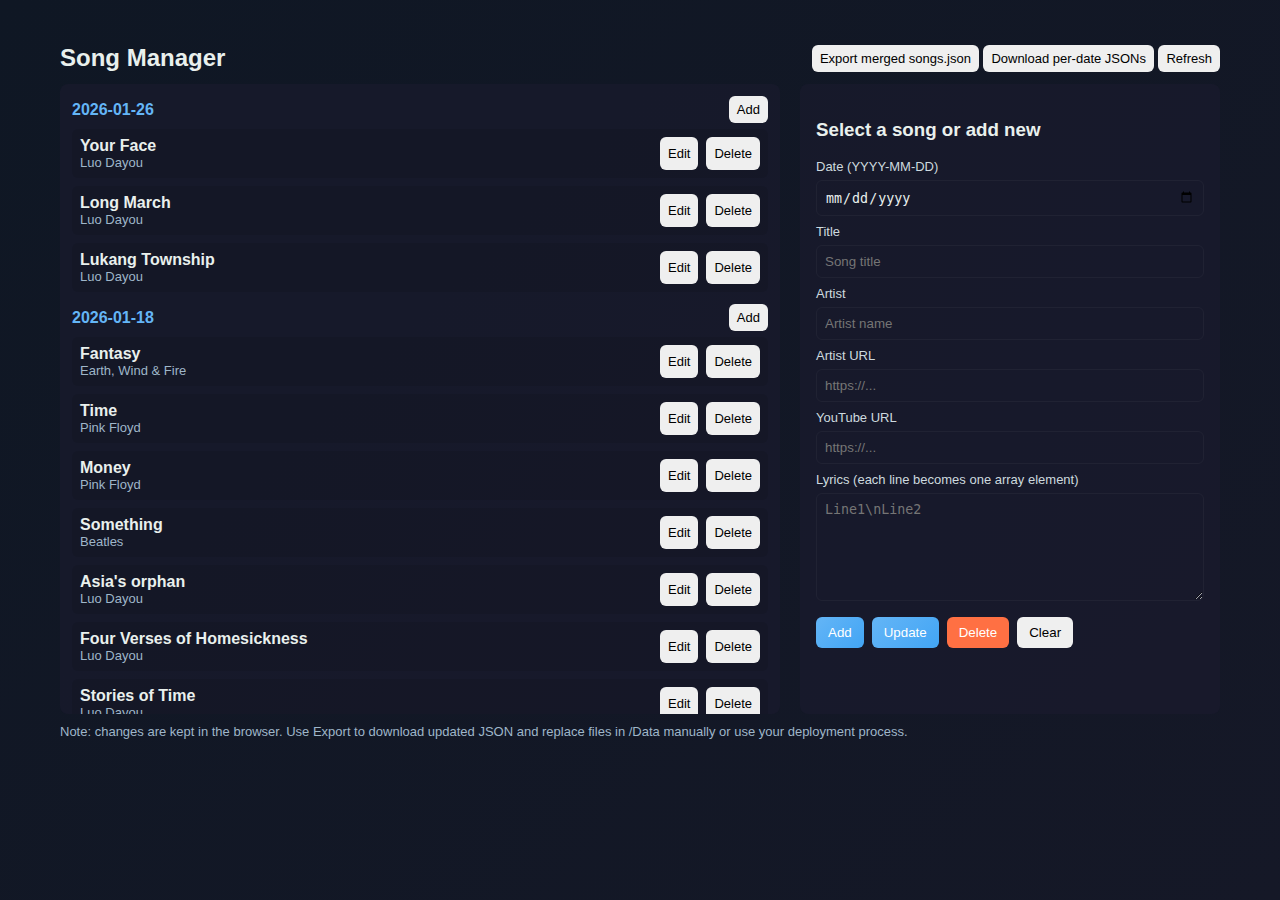
<file: manage.html>
<!doctype html>
<html lang="en">
<head>
  <meta charset="utf-8" />
  <meta name="viewport" content="width=device-width, initial-scale=1" />
  <title>Manage Songs</title>
  <link rel="stylesheet" href="CSS/style.css">
  <style>
    /* Minimal overrides for manage UI */
    .manage-wrapper { max-width: 1200px; margin: 24px auto; padding: 20px; }
    .manage-header { display:flex; justify-content:space-between; align-items:center; margin-bottom:12px; }
    .manage-grid { display:flex; gap:20px; }
    .manage-list { flex:1; max-height:70vh; overflow:auto; padding:12px; background: rgba(26,26,46,0.6); border-radius:8px; }
    .manage-list .date-group { margin-bottom:12px; }
    .manage-list .date-title { font-weight:700; color:var(--accent); margin-bottom:6px; display:flex; justify-content:space-between; align-items:center; }
    .manage-list .song-row { display:flex; justify-content:space-between; gap:8px; padding:8px; background: rgba(0,0,0,0.08); border-radius:6px; margin-bottom:8px; }
    .manage-form { width:420px; padding:16px; background: rgba(26,26,46,0.6); border-radius:8px; }
    .manage-form label { display:block; margin-top:8px; font-size:13px; color:#cdd9df; }
    .manage-form input, .manage-form textarea, .manage-form select { width:100%; padding:8px; margin-top:6px; border-radius:6px; border:1px solid rgba(255,255,255,0.04); background:transparent; color:inherit; }
    .manage-actions { display:flex; gap:8px; margin-top:12px; }
    .btn { padding:8px 12px; border-radius:6px; border:none; cursor:pointer; }
    .btn.primary { background: linear-gradient(135deg,#64b5f6 0%,#42a5f5 100%); color:#fff; }
    .btn.warn { background:#ff7043; color:#fff; }
    .small { font-size:13px; padding:6px 8px; }
    
    /* Mobile Responsive Styles */
    @media (max-width: 900px) {
      .manage-wrapper { padding: 16px; margin: 16px auto; }
      .manage-header { flex-direction: column; gap: 12px; align-items: stretch; }
      .manage-header > div { display: flex; flex-wrap: wrap; gap: 8px; }
      .manage-header .btn { flex: 1; min-width: 120px; }
      .manage-grid { flex-direction: column; }
      .manage-form { width: 100%; }
      .manage-list { max-height: 50vh; }
    }
    
    @media (max-width: 600px) {
      .manage-wrapper { padding: 12px; margin: 12px auto; }
      .manage-header h2 { font-size: 20px; }
      .manage-header .btn { font-size: 12px; padding: 8px 10px; min-width: 100px; }
      .manage-list { padding: 10px; }
      .manage-form { padding: 12px; }
      .manage-form h3 { font-size: 16px; }
      .manage-actions { flex-direction: column; }
      .manage-actions .btn { width: 100%; }
      .song-row { flex-direction: column; gap: 6px; }
    }
  </style>
</head>
<body>
  <div class="main-wrapper manage-wrapper">
    <div class="manage-header">
      <h2 style="margin:0">Song Manager</h2>
      <div>
        <button id="btn-export-merged" class="btn small">Export merged songs.json</button>
        <button id="btn-export-perdate" class="btn small">Download per-date JSONs</button>
        <button id="btn-refresh" class="btn small">Refresh</button>
      </div>
    </div>

    <div class="manage-grid">
      <div class="manage-list" id="manage-list">
        <!-- populated dynamically -->
      </div>

      <div class="manage-form" id="manage-form">
        <h3 id="form-title">Select a song or add new</h3>
        <label for="form-date">Date (YYYY-MM-DD)</label>
        <input id="form-date" type="date">

        <label for="form-title-input">Title</label>
        <input id="form-title-input" type="text" placeholder="Song title">

        <label for="form-artist-input">Artist</label>
        <input id="form-artist-input" type="text" placeholder="Artist name">

        <label for="form-artist-url">Artist URL</label>
        <input id="form-artist-url" type="url" placeholder="https://...">

        <label for="form-youtube">YouTube URL</label>
        <input id="form-youtube" type="url" placeholder="https://...">

        <label for="form-lyrics">Lyrics (each line becomes one array element)</label>
        <textarea id="form-lyrics" rows="6" placeholder="Line1\nLine2"></textarea>

        <div class="manage-actions">
          <button id="btn-add" class="btn primary">Add</button>
          <button id="btn-update" class="btn primary">Update</button>
          <button id="btn-delete" class="btn warn">Delete</button>
          <button id="btn-clearform" class="btn">Clear</button>
        </div>
      </div>
    </div>

    <p style="margin-top:10px;color:#9fb6c9;font-size:13px">Note: changes are kept in the browser. Use Export to download updated JSON and replace files in /Data manually or use your deployment process.</p>
  </div>

  <script>
    let indexList = [];
    let dateFiles = {}; // key: filename -> data object
    let songsByDate = {}; // key: YYYY-MM-DD -> array of songs
    let selected = { date: null, idx: null };

    function normalizeToISO(dateStr) {
      if (!dateStr) return null;
      if (/\d{4}\.\d{1,2}\.\d{1,2}/.test(dateStr)) return dateStr.replace(/\./g, '-');
      return dateStr;
    }

    function findFileForDate(date) {
      // find indexList entry matching date exactly
      for (const f of indexList) {
        if (f.date === date) return f.file;
      }
      // fallback: try to find file name containing date
      for (const f of indexList) {
        if (f.file && f.file.indexOf(date) !== -1) return f.file;
      }
      return null;
    }

    async function loadIndexAndFiles() {
      indexList = [];
      dateFiles = {};
      songsByDate = {};
      try {
        const idxResp = await fetch('./Data/index.json');
        if (!idxResp.ok) throw new Error('Failed to load index.json');
        const idx = await idxResp.json();
        indexList = Array.isArray(idx.files) ? idx.files : [];

        const fetches = indexList.map(f => fetch('./Data/' + f.file).then(r => ({ r, meta: f })).catch(e => ({ error: e, meta: f })));
        const results = await Promise.all(fetches);
        for (const res of results) {
          if (res.error) { console.warn('fetch error', res.meta.file); continue; }
          if (!res.r.ok) { console.warn('http error', res.meta.file, res.r.status); continue; }
          const data = await res.r.json();
          const fname = res.meta.file;
          dateFiles[fname] = data;
          const date = data.date || res.meta.date || '';
          (data.songs || []).forEach(s => {
            if (!s.date) s.date = date;
            if (!songsByDate[s.date]) songsByDate[s.date] = [];
            songsByDate[s.date].push(s);
          });
        }
        renderManageList();
      } catch (err) {
        console.error('Failed to load index/date files:', err);
        // try merged songs.json as fallback
        try {
          const resp = await fetch('./Data/songs.json');
          if (resp.ok) {
            const data = await resp.json();
            (data.songs || []).forEach(s => {
              const d = normalizeToISO(s.date) || s.date || 'unknown';
              if (!songsByDate[d]) songsByDate[d] = [];
              if (!s.date) s.date = d;
              songsByDate[d].push(s);
            });
            renderManageList();
            return;
          }
        } catch (e) {
          console.warn('Merged fallback failed', e);
        }
        // give up quietly
        const container = document.getElementById('manage-list');
        container.innerHTML = '<div style="padding:12px;color:#f0ad4e">Cannot load Data files. Please ensure Data/index.json exists or use Export/Upload workflow.</div>';
      }
    }

    function renderManageList() {
      const container = document.getElementById('manage-list');
      container.innerHTML = '';
      const dates = Object.keys(songsByDate).sort((a,b)=> a<b?1:-1);
      dates.forEach(d => {
        const group = document.createElement('div');
        group.className = 'date-group';
        const title = document.createElement('div');
        title.className = 'date-title';
        title.innerHTML = `<span>${d}</span><button class="btn small" data-date="${d}">Add</button>`;
        group.appendChild(title);
        const addBtn = title.querySelector('button');
        addBtn.onclick = () => { openFormForNew(d); };

        songsByDate[d].forEach((s, i) => {
          const row = document.createElement('div');
          row.className = 'song-row';
          const left = document.createElement('div');
          left.style.flex = '1';
          left.innerHTML = `<strong>${s.title || '(no title)'}</strong><div style='color:#9fb6c9;font-size:13px'>${s.artist||''}</div>`;
          const right = document.createElement('div');
          right.style.display='flex'; right.style.gap='8px';
          const edit = document.createElement('button'); edit.className='btn small'; edit.textContent='Edit';
          edit.onclick = () => openFormForEdit(d, i);
          const del = document.createElement('button'); del.className='btn small'; del.textContent='Delete';
          del.onclick = () => { if(confirm('Delete this song?')) { deleteSong(d,i); } };
          right.appendChild(edit); right.appendChild(del);
          row.appendChild(left); row.appendChild(right);
          group.appendChild(row);
        });

        container.appendChild(group);
      });
    }

    function openFormForEdit(date, idx) {
      selected.date = date; selected.idx = idx;
      const song = songsByDate[date][idx];
      document.getElementById('form-title').textContent = 'Edit Song';
      document.getElementById('form-date').value = date;
      document.getElementById('form-title-input').value = song.title || '';
      document.getElementById('form-artist-input').value = song.artist || '';
      document.getElementById('form-artist-url').value = song.artistUrl || '';
      document.getElementById('form-youtube').value = song.youtubeUrl || '';
      document.getElementById('form-lyrics').value = Array.isArray(song.lyrics) ? song.lyrics.join('\n') : (song.lyrics||'');
    }

    function openFormForNew(date) {
      selected.date = date; selected.idx = null;
      document.getElementById('form-title').textContent = 'Add New Song';
      document.getElementById('form-date').value = date;
      document.getElementById('form-title-input').value = '';
      document.getElementById('form-artist-input').value = '';
      document.getElementById('form-artist-url').value = '';
      document.getElementById('form-youtube').value = '';
      document.getElementById('form-lyrics').value = '';
    }

    function clearForm() {
      selected.date = null; selected.idx = null;
      document.getElementById('form-title').textContent = 'Select a song or add new';
      document.getElementById('form-date').value = '';
      document.getElementById('form-title-input').value = '';
      document.getElementById('form-artist-input').value = '';
      document.getElementById('form-artist-url').value = '';
      document.getElementById('form-youtube').value = '';
      document.getElementById('form-lyrics').value = '';
    }

    function addSongFromForm() {
      const date = document.getElementById('form-date').value;
      if (!date) { alert('Please choose a date.'); return; }
      const confirmAdd = confirm('Add this song?');
      if (!confirmAdd) return;
      const song = {
        title: document.getElementById('form-title-input').value || 'Untitled',
        artist: document.getElementById('form-artist-input').value || '',
        artistUrl: document.getElementById('form-artist-url').value || '',
        youtubeUrl: document.getElementById('form-youtube').value || '',
        lyrics: document.getElementById('form-lyrics').value.split('\n').map(l=>l.trim()).filter(Boolean),
        date: date
      };
      if (!songsByDate[date]) songsByDate[date] = [];
      songsByDate[date].push(song);
      // also update dateFiles: find file or create one in-memory
      let fname = findFileForDate(date);
      if (!fname) {
        fname = `${date}.json`;
        dateFiles[fname] = { date: date, songs: [] };
        indexList.push({ date: date, file: fname });
      }
      dateFiles[fname].songs = dateFiles[fname].songs || [];
      dateFiles[fname].songs.push(song);
      renderManageList();
      clearForm();
    }

    function updateSongFromForm() {
      if (!selected.date || selected.idx == null) { alert('No song selected to update.'); return; }
      const confirmUpdate = confirm('Apply update to this song?');
      if (!confirmUpdate) return;
      const date = document.getElementById('form-date').value;
      const song = songsByDate[selected.date][selected.idx];
      song.title = document.getElementById('form-title-input').value || song.title;
      song.artist = document.getElementById('form-artist-input').value || song.artist;
      song.artistUrl = document.getElementById('form-artist-url').value || song.artistUrl;
      song.youtubeUrl = document.getElementById('form-youtube').value || song.youtubeUrl;
      song.lyrics = document.getElementById('form-lyrics').value.split('\n').map(l=>l.trim()).filter(Boolean);
      // update dateFiles: remove from old file and add to target file
      const oldDate = selected.date;
      let oldF = findFileForDate(oldDate);
      if (oldF && dateFiles[oldF] && Array.isArray(dateFiles[oldF].songs)) {
        // find same song object reference by title+artist fallback
        const idxInFile = dateFiles[oldF].songs.findIndex(s => s.title === (song.title) && (s.artist === song.artist));
        if (idxInFile >= 0) dateFiles[oldF].songs.splice(idxInFile,1);
      }
      if (date !== oldDate) {
        // move to new date in songsByDate
        songsByDate[oldDate].splice(selected.idx,1);
        if (!songsByDate[date]) songsByDate[date] = [];
        song.date = date;
        songsByDate[date].push(song);
      }
      // add to file for new date
      let newF = findFileForDate(date);
      if (!newF) {
        newF = `${date}.json`;
        dateFiles[newF] = { date: date, songs: [] };
        indexList.push({ date: date, file: newF });
      }
      dateFiles[newF].songs = dateFiles[newF].songs || [];
      dateFiles[newF].songs.push(song);

      renderManageList();
      clearForm();
    }

    function deleteSong(date, idx) {
      const confirmDelete = confirm('Delete this song permanently from current session?');
      if (!confirmDelete) return;
      const song = songsByDate[date][idx];
      // remove from songsByDate
      songsByDate[date].splice(idx,1);
      if (songsByDate[date].length === 0) delete songsByDate[date];
      // remove from corresponding dateFiles entry if exists
      const fname = findFileForDate(date);
      if (fname && dateFiles[fname] && Array.isArray(dateFiles[fname].songs)) {
        const i = dateFiles[fname].songs.findIndex(s => s.title === song.title && s.artist === song.artist);
        if (i >= 0) dateFiles[fname].songs.splice(i,1);
      }
      renderManageList();
      clearForm();
    }

    function exportMergedJSON() {
      const merged = { songs: [] };
      Object.keys(songsByDate).forEach(d => {
        songsByDate[d].forEach(s => {
          merged.songs.push(s);
        });
      });
      const blob = new Blob([JSON.stringify(merged, null, 2)], {type: 'application/json'});
      const url = URL.createObjectURL(blob);
      const a = document.createElement('a');
      a.href = url;
      a.download = 'songs-merged.json';
      document.body.appendChild(a);
      a.click();
      a.remove();
      URL.revokeObjectURL(url);
    }

    function downloadPerDateFiles() {
      Object.keys(dateFiles).forEach(fname => {
        const obj = dateFiles[fname];
        const blob = new Blob([JSON.stringify(obj, null, 2)], {type: 'application/json'});
        const url = URL.createObjectURL(blob);
        const a = document.createElement('a');
        a.href = url;
        a.download = fname;
        document.body.appendChild(a);
        a.click();
        a.remove();
        URL.revokeObjectURL(url);
      });
    }

    document.getElementById('btn-refresh').onclick = loadIndexAndFiles;
    document.getElementById('btn-export-merged').onclick = exportMergedJSON;
    document.getElementById('btn-export-perdate').onclick = downloadPerDateFiles;
    document.getElementById('btn-add').onclick = addSongFromForm;
    document.getElementById('btn-update').onclick = updateSongFromForm;
    document.getElementById('btn-delete').onclick = () => { if(selected.date!=null && selected.idx!=null){ if(confirm('Delete selected?')) deleteSong(selected.date, selected.idx);} };
    document.getElementById('btn-clearform').onclick = clearForm;

    // initial load
    loadIndexAndFiles();
  </script>
</body>
</html>
</file>
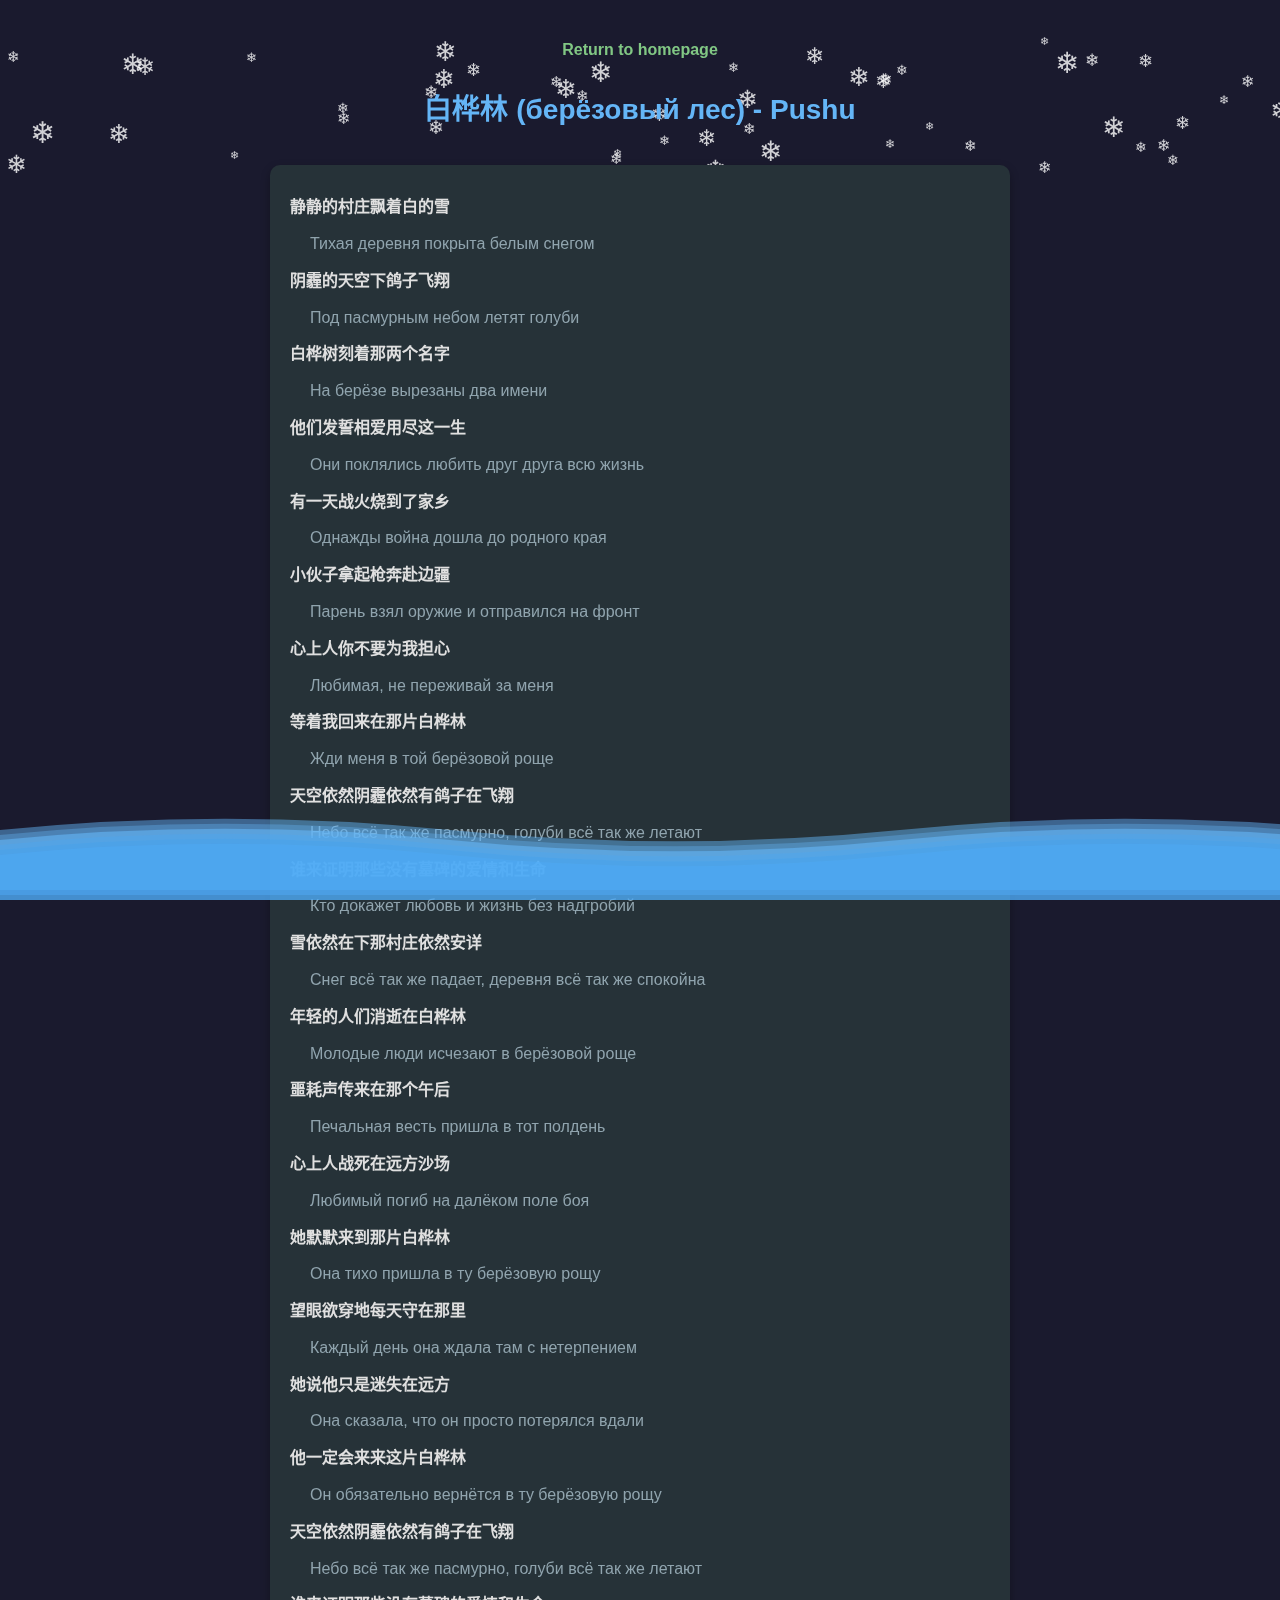
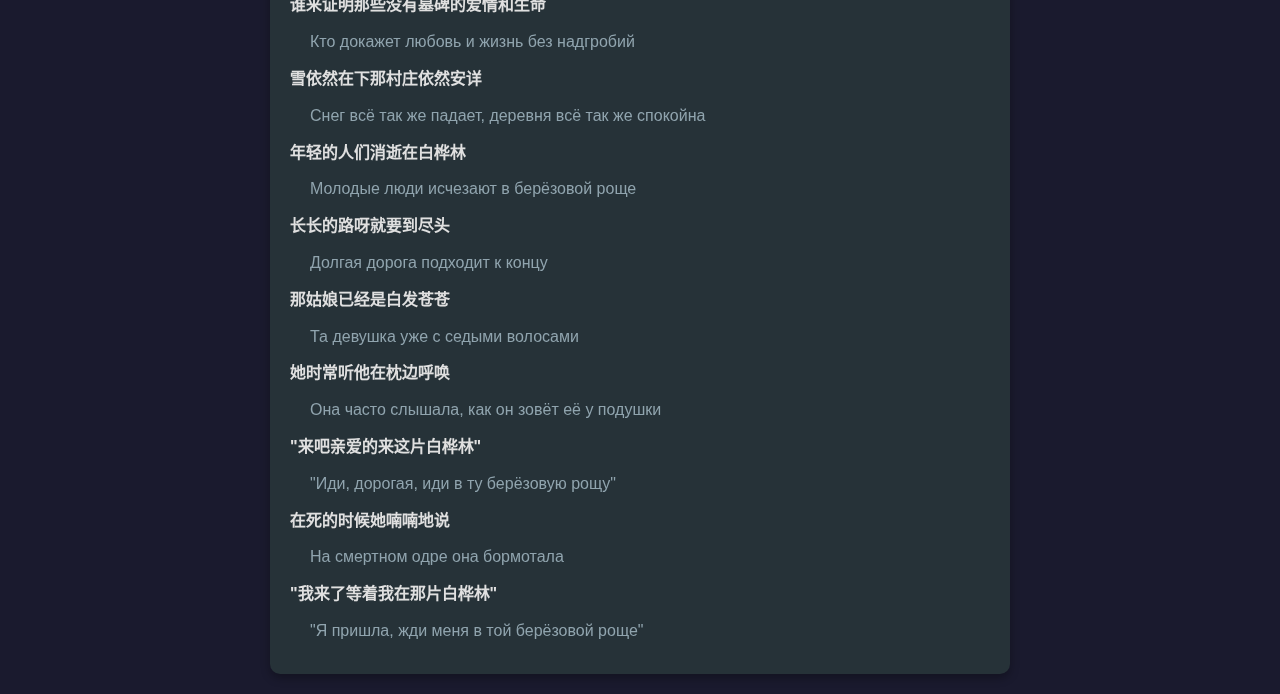
<file: Lyrics/2025111801.html>
<!DOCTYPE html>
<html lang="zh-CN">
<head>
    <meta charset="UTF-8">
    <meta name="viewport" content="width=device-width, initial-scale=1.0">
    <title>白桦林 - Pushu</title>
    <link rel="stylesheet" href="../CSS/lyrics-style.css">
</head>
<body>

    <!-- 雪花容器 -->
    <div class="snow-container" id="snow-container"></div>

    <div class="content">
        <p class="back-link"><a href="../index.html">Return to homepage</a></p>

        <h1>白桦林 (берёзовый лес) - Pushu</h1>

        <div class="lyrics">
            <p>静静的村庄飘着白的雪</p>
            <p>Тихая деревня покрыта белым снегом</p>

            <p>阴霾的天空下鸽子飞翔</p>
            <p>Под пасмурным небом летят голуби</p>

            <p>白桦树刻着那两个名字</p>
            <p>На берёзе вырезаны два имени</p>

            <p>他们发誓相爱用尽这一生</p>
            <p>Они поклялись любить друг друга всю жизнь</p>

            <p>有一天战火烧到了家乡</p>
            <p>Однажды война дошла до родного края</p>

            <p>小伙子拿起枪奔赴边疆</p>
            <p>Парень взял оружие и отправился на фронт</p>

            <p>心上人你不要为我担心</p>
            <p>Любимая, не переживай за меня</p>

            <p>等着我回来在那片白桦林</p>
            <p>Жди меня в той берёзовой роще</p>

            <p>天空依然阴霾依然有鸽子在飞翔</p>
            <p>Небо всё так же пасмурно, голуби всё так же летают</p>

            <p>谁来证明那些没有墓碑的爱情和生命</p>
            <p>Кто докажет любовь и жизнь без надгробий</p>

            <p>雪依然在下那村庄依然安详</p>
            <p>Снег всё так же падает, деревня всё так же спокойна</p>

            <p>年轻的人们消逝在白桦林</p>
            <p>Молодые люди исчезают в берёзовой роще</p>

            <p>噩耗声传来在那个午后</p>
            <p>Печальная весть пришла в тот полдень</p>

            <p>心上人战死在远方沙场</p>
            <p>Любимый погиб на далёком поле боя</p>

            <p>她默默来到那片白桦林</p>
            <p>Она тихо пришла в ту берёзовую рощу</p>

            <p>望眼欲穿地每天守在那里</p>
            <p>Каждый день она ждала там с нетерпением</p>

            <p>她说他只是迷失在远方</p>
            <p>Она сказала, что он просто потерялся вдали</p>

            <p>他一定会来来这片白桦林</p>
            <p>Он обязательно вернётся в ту берёзовую рощу</p>

            <p>天空依然阴霾依然有鸽子在飞翔</p>
            <p>Небо всё так же пасмурно, голуби всё так же летают</p>

            <p>谁来证明那些没有墓碑的爱情和生命</p>
            <p>Кто докажет любовь и жизнь без надгробий</p>

            <p>雪依然在下那村庄依然安详</p>
            <p>Снег всё так же падает, деревня всё так же спокойна</p>

            <p>年轻的人们消逝在白桦林</p>
            <p>Молодые люди исчезают в берёзовой роще</p>

            <p>长长的路呀就要到尽头</p>
            <p>Долгая дорога подходит к концу</p>

            <p>那姑娘已经是白发苍苍</p>
            <p>Та девушка уже с седыми волосами</p>

            <p>她时常听他在枕边呼唤</p>
            <p>Она часто слышала, как он зовёт её у подушки</p>

            <p>"来吧亲爱的来这片白桦林"</p>
            <p>"Иди, дорогая, иди в ту берёзовую рощу"</p>

            <p>在死的时候她喃喃地说</p>
            <p>На смертном одре она бормотала</p>

            <p>"我来了等着我在那片白桦林"</p>
            <p>"Я пришла, жди меня в той берёзовой роще"</p>
        </div>
    </div>

    <!-- 海浪效果 -->
    <div class="wave-container">
        <div class="wave"></div>
        <div class="wave"></div>
        <div class="wave"></div>
    </div>

    <script src="../Scripts/snow.js"></script>
    <script>
        document.addEventListener('DOMContentLoaded', () => {
            initSnow('snow-container');
        });
    </script>
</body>
</html>
</file>
<file: CSS/lyrics-style.css>
body {
    font-family: "Microsoft YaHei", Arial, sans-serif;
    background-color: #1a1a2e;
    color: #b0bec5;
    margin: 0;
    padding: 20px;
    line-height: 1.8;
    overflow-x: hidden;
    position: relative;
}

.content {
    position: relative;
    z-index: 1; /* 内容置于雪花容器之上 */
}

a {
    text-decoration: none;
    color: #81c784;
    font-weight: bold;
}

a:hover {
    color: #a5d6a7;
}

h1 {
    text-align: center;
    font-size: 28px;
    margin-bottom: 30px;
    color: #64b5f6;
}

.lyrics {
    max-width: 700px;
    margin: 0 auto;
    padding: 20px;
    background-color: #263238;
    border-radius: 10px;
    box-shadow: 0 4px 10px rgba(0,0,0,0.3);
}

.lyrics p {
    margin: 8px 0;
}

.lyrics p:nth-child(odd) {
    font-weight: bold; /* 中文加粗 */
    color: #e0e0e0;
}

.lyrics p:nth-child(even) {
    color: #90a4ae; /* 俄文浅灰 */
    margin-left: 20px; /* 缩进显示翻译 */
}

.back-link {
    display: block;
    text-align: center;
    margin-bottom: 20px;
}

/* 雪花容器（在页面后面）*/
.snow-container {
    position: fixed;
    inset: 0;
    pointer-events: none;
    z-index: 0; /* 在页面内容下面 */
}

/* 雪花样式（相对于容器定位） */
.snowflake {
    position: absolute;
    top: -20px;
    color: #fff;
    font-size: 1em;
    user-select: none;
    pointer-events: none;
    opacity: 0.8;
    will-change: transform, top, left;
}

/* 海浪效果 */
.wave-container {
    position: fixed;
    bottom: 0;
    left: 0;
    width: 100%;
    height: 10vh; /* 页面高度的 10% */
    z-index: 1; /* 在内容上方但在雪花下方 */
    pointer-events: none;
    overflow: hidden;
}

.wave {
    position: absolute;
    bottom: 0;
    left: 0;
    width: 200%;
    height: 100%;
    background: url('data:image/svg+xml;utf8,<svg xmlns="http://www.w3.org/2000/svg" viewBox="0 0 1200 120"><defs><linearGradient id="waveGradient" x1="0%" y1="0%" x2="0%" y2="100%"><stop offset="0%%" style="stop-color:%23528fd1;stop-opacity:0.8" /><stop offset="100%%" style="stop-color:%2364b5f6;stop-opacity:0.3" /></linearGradient></defs><path d="M0,40 Q300,10 600,40 T1200,40 L1200,120 L0,120 Z" fill="%2364b5f6" opacity="0.6"/><path d="M0,60 Q300,30 600,60 T1200,60 L1200,120 L0,120 Z" fill="%2342a5f5" opacity="0.5"/></svg>') repeat-x;
    animation: wave 15s linear infinite;
}

.wave:nth-child(2) {
    bottom: 10px;
    animation: wave 10s linear infinite reverse;
    opacity: 0.8;
}

.wave:nth-child(3) {
    bottom: 5px;
    animation: wave 8s linear infinite;
    opacity: 0.6;
}

@keyframes wave {
    0% {
        transform: translateX(0);
    }
    100% {
        transform: translateX(-50%);
    }
}
</file>
<file: CSS/style.css>
/* Reset / 基本布局 */
* { box-sizing: border-box; }
html, body {
    height: 100%;
    margin: 0;
    padding: 0;
    overflow: hidden; /* 整体页面不可滚动 */
    background: linear-gradient(135deg,#0f1724 0%, #151827 100%);
    color: #e9f0ed;
    font-family: -apple-system, "Segoe UI", Roboto, Arial, sans-serif;
}

/* 雪花（最上层） */
.snow-container {
    position: fixed;
    inset: 0;
    pointer-events: none;
    z-index: 9999;
}
.snowflake { position: absolute; top:-20px; color:#fff; opacity:0.85; }

/* 主容器（页面内容） */
.main-wrapper {
    position: relative;
    z-index: 1;
    max-width: 1400px;
    margin: 30px auto;
    padding: 0 20px 80px;
}

/* 头部 */
.header { text-align: center; margin-bottom: 20px; }
.header h1 { margin:0; font-size: 36px; color:#64b5f6; }
.header p { margin:6px 0 0; color:#9fb6c9; }

/* 两栏容器：固定高度（卡片高度由此决定）*/
.container {
    display: flex;
    gap: 24px;
    justify-content: center;

    /* Filter control states */
    .filter-controls select,
    .filter-controls input[type="date"],
    .filter-controls button {
        transition: all 0.12s ease;
    }

    .filter-disabled {
        opacity: 0.45;
        pointer-events: none;
        filter: grayscale(60%);
    }

    .filter-active {
        border-color: var(--link-song);
        box-shadow: 0 2px 6px rgba(100,181,246,0.12) inset;
    }
    align-items: flex-start;
    height: calc(100vh - 220px); /* 根据 header/footer 调整 */
    min-height: 420px;
}

/* 卡片通用样式：高度固定（等于 container 高度）*/
.card {
    background: rgba(38,50,56,0.88);
    border-radius: 12px;
    box-shadow: 0 8px 28px rgba(0,0,0,0.45);
    padding: 18px;
    width: 48%;
    height: 100%;
    display: flex;
    flex-direction: column;
    overflow: hidden; /* 卡片本身不滚动 */
    border: 1px solid rgba(100,181,246,0.08);
}

/* 左侧歌曲列表：内部滚动 */
.left-card .song-list {
    list-style: none;
    margin: 0;
    padding: 0;
    flex: 1;
    overflow-y: auto;  /* 仅卡片内部滚动 */
    padding-right: 8px;
}

/* 每个日期卡块和歌曲项 */
.song-date-group { margin-bottom: 14px; }
.song-date { color:#64b5f6; font-weight:700; margin:0 0 10px 0; font-size:13px; }
.song-item {
    display: flex;
    align-items: center;
    justify-content: space-between;
    gap: 12px;
    padding: 10px;
    border-radius: 8px;
    background: rgba(26,26,46,0.45);
    margin-bottom: 8px;
}
.song-info { min-width: 0; }
.song-title { display:block; color:#81c784; font-weight:600; text-decoration:none; white-space:nowrap; overflow:hidden; text-overflow:ellipsis; }
.song-artist { color:#9fb6c9; font-size:13px; margin-top:4px; }

/* Select 按钮 */
.select-btn {
    flex-shrink: 0;
    padding: 8px 12px;
    border-radius: 8px;
    border: none;
    background: linear-gradient(135deg,#64b5f6 0%,#42a5f5 100%);
    color: #fff;
    font-weight:700;
    cursor: pointer;
    box-shadow: 0 6px 14px rgba(66,165,245,0.18);
}
.select-btn:hover { transform: translateY(-2px); }

/* 右侧歌词面板：内部滚动 */
.right-card .lyrics-panel {
    flex: 1;
    overflow-y: auto; /* 仅卡片内部滚动 */
    padding: 8px;
    background: rgba(26,26,46,0.36);
    border-radius: 8px;
    color: #d7e6ee;
}

/* lyrics 排版 */
.lyrics-panel h2 { margin: 0 0 12px 0; color:#64b5f6; font-size:18px; }
.lyrics-panel pre { margin:0; white-space:pre-wrap; line-height:1.7; color:#c7d8e0; }

/* 海浪（固定在底部，显示在内容之上但低于雪花） */
.wave-container {
    position: fixed;
    bottom: 0;
    left: 0;
    width: 100%;
    height: 10vh;
    z-index: 5;
    pointer-events: none;
    overflow: hidden;
}
.wave {
    position: absolute;
    bottom: 0;
    left: 0;
    width: 200%;
    height: 100%;
    background: url('data:image/svg+xml;utf8,<svg xmlns="http://www.w3.org/2000/svg" viewBox="0 0 1200 120"><path d="M0,40 Q300,10 600,40 T1200,40 L1200,120 L0,120 Z" fill="%2364b5f6" opacity="0.6"/><path d="M0,60 Q300,30 600,60 T1200,60 L1200,120 L0,120 Z" fill="%2342a5f5" opacity="0.5"/></svg>') repeat-x;
    animation: wave 15s linear infinite;
}
.wave:nth-child(2){ bottom:10px; animation: wave 10s linear infinite reverse; opacity:0.85; }
.wave:nth-child(3){ bottom:5px; animation: wave 8s linear infinite; opacity:0.6; }
@keyframes wave { 0%{transform:translateX(0)} 100%{transform:translateX(-50%)} }

/* 滚动条美化（仅卡片内部）*/
.song-list::-webkit-scrollbar, .lyrics-panel::-webkit-scrollbar { width:8px; }
.song-list::-webkit-scrollbar-thumb, .lyrics-panel::-webkit-scrollbar-thumb { background:#64b5f6; border-radius:6px; }
.song-list::-webkit-scrollbar-thumb:hover, .lyrics-panel::-webkit-scrollbar-thumb:hover { background:#42a5f5; }

/* 颜色变量与链接样式 */
:root{
    --bg:#151827;
    --card:#263238;
    --accent:#64b5f6;      /* 主色 */
    --link:#79e0c6;        /* 链接颜色（调整为更柔和的青绿） */
    --link-hover:#ffffff;  /* 悬停白色 */
    --link-song: #81c784;   /* 歌名颜色（绿） */
    --link-artist: #64b5f6; /* 作者颜色（蓝） */
}

/* link 风格 */
.song-card a,
.song-title,
.song-artist a {
    color: var(--link);
    text-decoration: none;
}

.song-card a:hover,
.song-title:hover,
.song-artist a:hover {
    color: var(--link-hover); /* 悬停白色 */
    text-decoration: underline;
}

/* 日期按钮样式（可点击） */
.date-btn {
    background: transparent;
    border: none;
    color: var(--accent);
    font-weight:700;
    cursor: pointer;
    padding: 0;
}
.date-btn:hover { color: var(--link-hover); text-decoration: underline; }

/* 控件小样式 */
.filter-controls {
    display:flex;
    gap:8px;
    align-items:center;
    margin-bottom:12px;
}
.filter-controls input[type="date"],
.filter-controls input[type="month"]{
    background: rgba(255,255,255,0.03);
    border: 1px solid rgba(255,255,255,0.04);
    color: #e9f0ed;
    padding:6px 8px;
    border-radius:6px;
}
.filter-controls button.clear-filter{
    background: rgba(255,255,255,0.04);
    border: 1px solid rgba(255,255,255,0.06);
    color:#e9f0ed;
    padding:6px 8px;
    border-radius:6px;
    cursor:pointer;
}
.filter-controls button.clear-filter:hover{ background: rgba(255,255,255,0.06); }

/* 响应式：窄屏时竖排 */
@media (max-width: 900px){
    .container { flex-direction: column; height: auto; min-height: 60vh; }
    .card { width: auto; height: 48vh; margin-bottom: 16px; }
    html,body { overflow: auto; } /* 手机允许页面滚动 */
}
</file>
